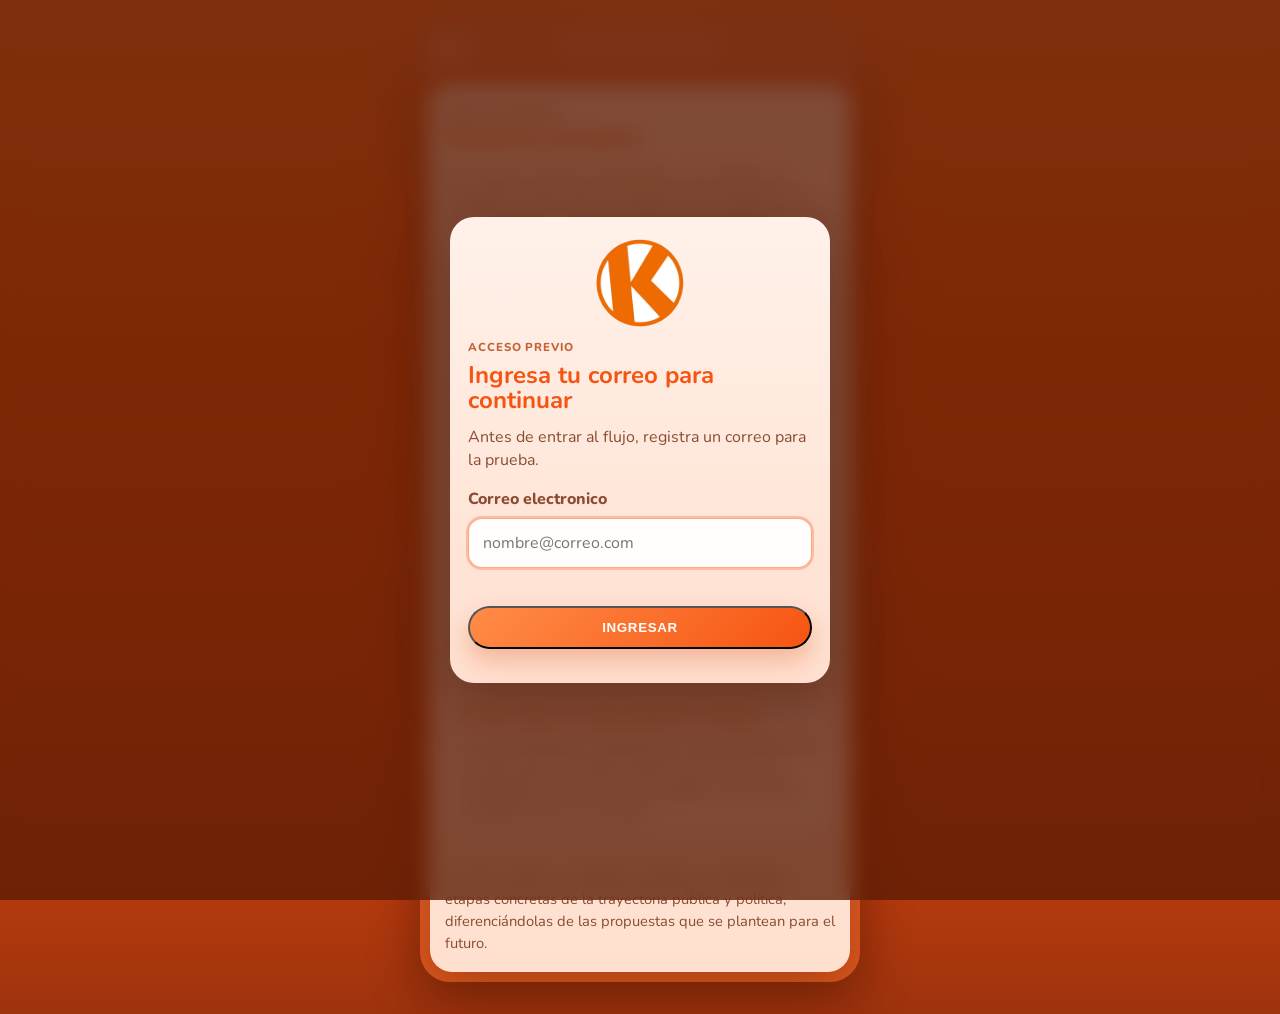
<file: acciones.html>
<!DOCTYPE html>
<html lang="es">
  <head>
    <meta charset="UTF-8" />
    <meta name="viewport" content="width=device-width, initial-scale=1.0" />
    <title>Fuerza Popular | Nuestras acciones</title>
    <link rel="preconnect" href="https://fonts.googleapis.com" />
    <link rel="preconnect" href="https://fonts.gstatic.com" crossorigin />
    <link
      href="https://fonts.googleapis.com/css2?family=Baloo+2:wght@600;700;800&family=Nunito:wght@400;600;700;800&display=swap"
      rel="stylesheet"
    />
    <link rel="stylesheet" href="styles.css" />
  </head>
  <body>
    <main class="app-shell">
      <section class="phone-frame">
        <header class="topbar">
          <a class="icon-button icon-button--link" href="index.html" aria-label="Volver a la portada">&#8592;</a>
          <p class="topbar__title">Elecciones Generales</p>
          <div class="topbar__spacer"></div>
        </header>

        <section class="detail-panel detail-panel--page detail-panel--simulator-tone">
          <div class="detail-panel__header">
            <p class="detail-panel__eyebrow">Trayectoria</p>
            <h1>Nuestras acciones</h1>
          </div>

          <p>
            Este espacio resume la trayectoria y las acciones ya realizadas, destacando la
            experiencia acumulada en el servicio público y el trabajo político desarrollado en
            Loreto.
          </p>

          <div class="detail-block">
            <h2>Más de 14 años de servicio público</h2>
            <p>
              Más de 14 años de servicio público respaldan una experiencia construida desde el
              trabajo directo con la población y el conocimiento de las necesidades de Loreto.
            </p>
          </div>

          <div class="detail-block">
            <h2>Gestión como alcalde distrital de Belén</h2>
            <p>
              Se presenta la experiencia como alcalde de la Municipalidad Distrital de Belén como
              una acción concreta de gestión pública y cercanía con la realidad local.
            </p>
          </div>

          <div class="detail-block">
            <h2>Participación política en Fuerza Popular</h2>
            <p>
              La afiliación a Fuerza Popular en 2024 forma parte del trabajo político asumido para
              fortalecer una propuesta de representación dentro del partido.
            </p>
          </div>

          <div class="detail-block">
            <h2>Camino hacia la representación nacional</h2>
            <p>
              La precandidatura a diputado por Fuerza Popular para las Elecciones Generales 2026 se
              presenta como continuidad de una trayectoria política y de servicio orientada a dar
              voz a Loreto.
            </p>
          </div>

          <p class="detail-panel__closing">
            En esta sección se muestran acciones ya realizadas y etapas concretas de la trayectoria
            pública y política, diferenciándolas de las propuestas que se plantean para el futuro.
          </p>
        </section>
      </section>
    </main>
    <script src="access.js"></script>
  </body>
</html>
</file>
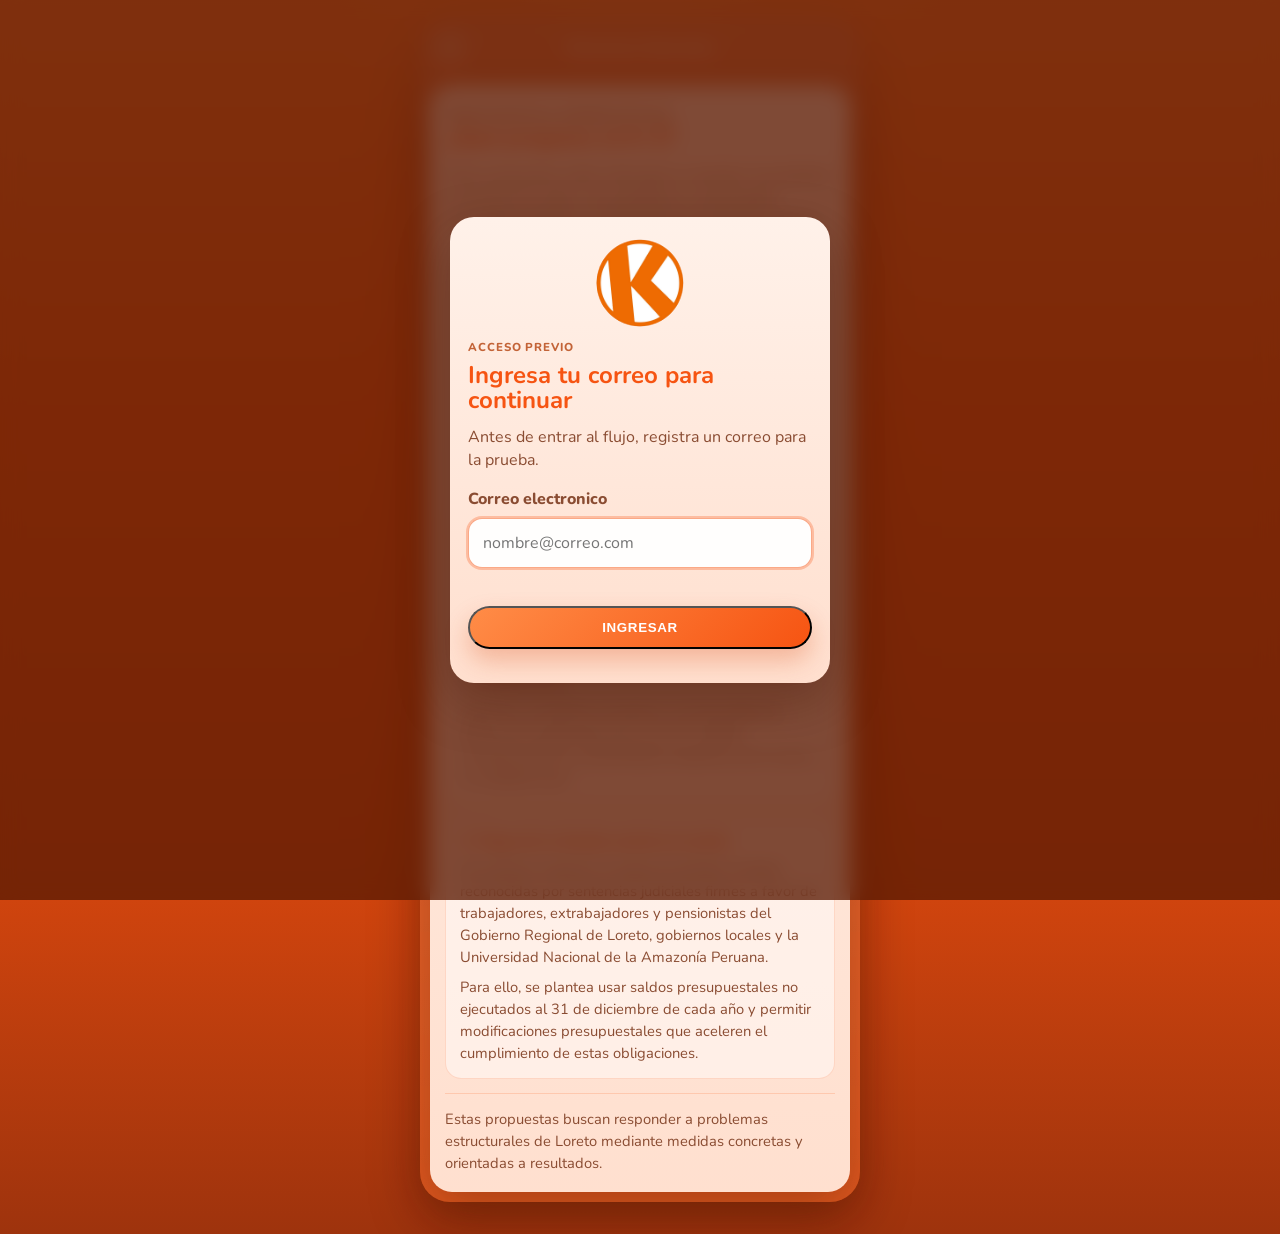
<file: propuestas.html>
<!DOCTYPE html>
<html lang="es">
  <head>
    <meta charset="UTF-8" />
    <meta name="viewport" content="width=device-width, initial-scale=1.0" />
    <title>K-3 | Propuestas</title>
    <link rel="preconnect" href="https://fonts.googleapis.com" />
    <link rel="preconnect" href="https://fonts.gstatic.com" crossorigin />
    <link
      href="https://fonts.googleapis.com/css2?family=Baloo+2:wght@600;700;800&family=Nunito:wght@400;600;700;800&display=swap"
      rel="stylesheet"
    />
    <link rel="stylesheet" href="styles.css" />
  </head>
  <body>
    <main class="app-shell">
      <section class="phone-frame">
        <header class="topbar">
          <a class="icon-button icon-button--link" href="index.html" aria-label="Volver a la portada">&#8592;</a>
          <p class="topbar__title">Elecciones Generales</p>
          <div class="topbar__spacer"></div>
        </header>

        <section class="detail-panel detail-panel--page detail-panel--simulator-tone">
          <div class="detail-panel__header">
            <p class="detail-panel__eyebrow">Propuestas normativas</p>
            <h1>¿Qué propone el K-3?</h1>
          </div>

          <p>
            Estas propuestas están enfocadas en atender necesidades concretas de Loreto, con
            prioridad en conectividad, desarrollo territorial y cumplimiento de derechos sociales.
          </p>

          <div class="detail-block">
            <h2>1. Infraestructura para la conectividad de Loreto</h2>
            <p>
              Se propone declarar de necesidad pública e interés nacional y regional la
              infraestructura para la conectividad terrestre, fluvial y aeroportuaria en Loreto,
              con el objetivo de integrar mejor la región con el resto del país.
            </p>
            <p>
              También se plantea aumentar al 80% el porcentaje destinado de los fondos de
              fideicomiso establecidos en la Ley 30897 y fijar plazos para un plan de desarrollo
              específico con cronograma y responsabilidades claras.
            </p>
          </div>

          <div class="detail-block">
            <h2>2. Alternativas para la Zona Baja de Belén</h2>
            <p>
              Se propone incorporar nuevas disposiciones a la Ley 30291 para atender a los
              pobladores de la Zona Baja de Belén que decidan no reubicarse, buscando alternativas
              de desarrollo con un plazo definido para su identificación.
            </p>
            <p>
              Además, se plantea exceptuar a la Zona Baja de Belén de la aplicación de la Ley
              N.° 32349, considerando las características históricas de la zona y su realidad
              local.
            </p>
          </div>

          <div class="detail-block">
            <h2>3. Pago de la deuda social en Loreto</h2>
            <p>
              Se propone asegurar el pago de deudas sociales reconocidas por sentencias judiciales
              firmes a favor de trabajadores, extrabajadores y pensionistas del Gobierno Regional
              de Loreto, gobiernos locales y la Universidad Nacional de la Amazonía Peruana.
            </p>
            <p>
              Para ello, se plantea usar saldos presupuestales no ejecutados al 31 de diciembre de
              cada año y permitir modificaciones presupuestales que aceleren el cumplimiento de
              estas obligaciones.
            </p>
          </div>

          <p class="detail-panel__closing">
            Estas propuestas buscan responder a problemas estructurales de Loreto mediante medidas
            concretas y orientadas a resultados.
          </p>
        </section>
      </section>
    </main>
    <script src="access.js"></script>
  </body>
</html>
</file>
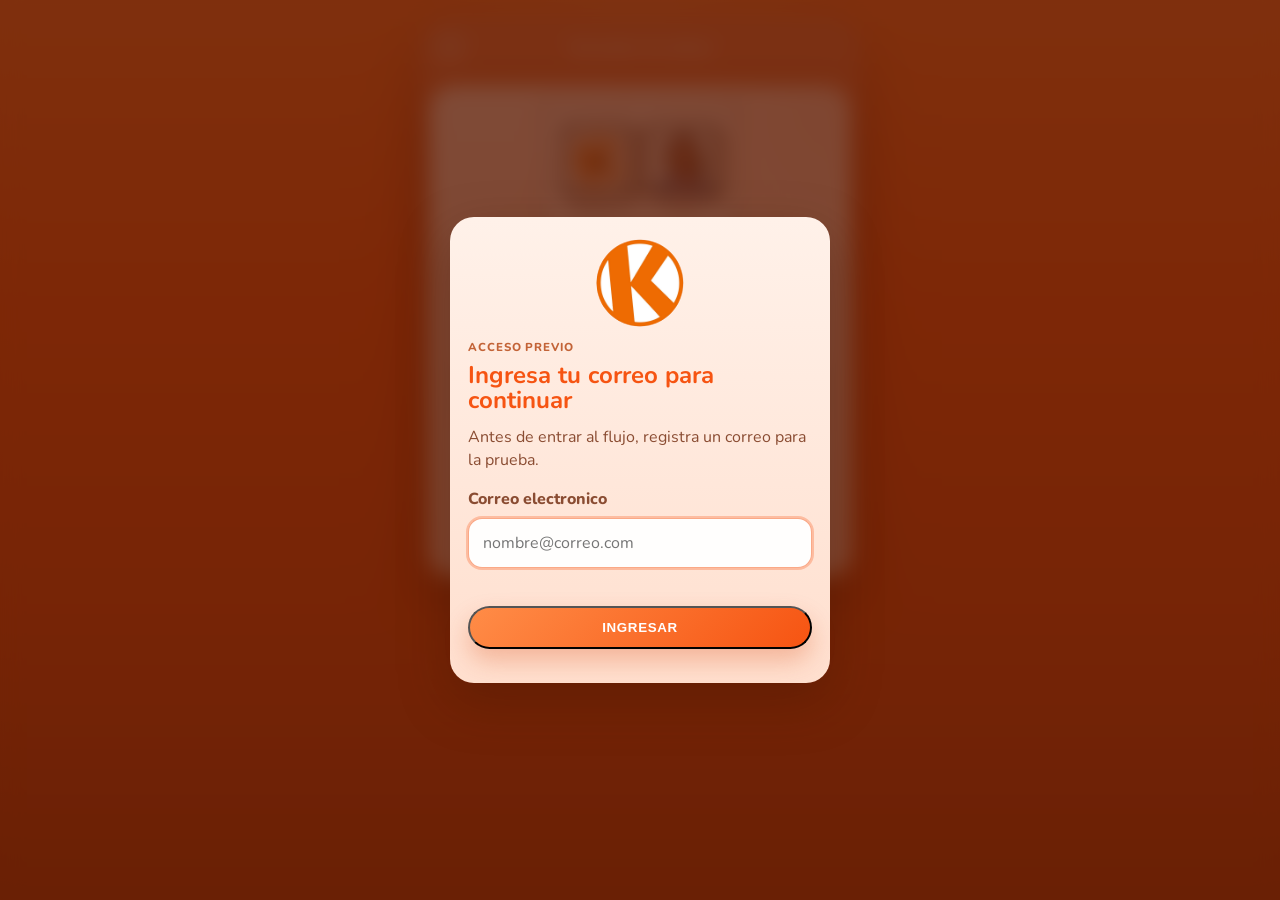
<file: simulador-paso-2.html>
<!DOCTYPE html>
<html lang="es">
  <head>
    <meta charset="UTF-8" />
    <meta name="viewport" content="width=device-width, initial-scale=1.0" />
    <title>Fuerza Popular | Simulador paso 2</title>
    <link rel="preconnect" href="https://fonts.googleapis.com" />
    <link rel="preconnect" href="https://fonts.gstatic.com" crossorigin />
    <link
      href="https://fonts.googleapis.com/css2?family=Baloo+2:wght@600;700;800&family=Nunito:wght@400;600;700;800&display=swap"
      rel="stylesheet"
    />
    <link rel="stylesheet" href="styles.css" />
  </head>
  <body>
    <main class="app-shell">
      <section class="phone-frame">
        <header class="topbar">
          <a class="icon-button icon-button--link" href="simulador-paso-1.html" aria-label="Volver al paso anterior">&#8592;</a>
          <p class="topbar__title">Simulador de cédula</p>
          <div class="topbar__spacer"></div>
        </header>

        <section class="simulator-screen">
          <article class="simulator-card simulator-card--step">
            <div class="mark-example">
              <div class="mark-example__sheet">
                <div class="mark-example__box">
                  <span class="mark-example__target mark-example__target--logo" aria-hidden="true"></span>
                  <small>Símbolo</small>
                </div>
                <div class="mark-example__box">
                  <span class="mark-example__target mark-example__target--photo" aria-hidden="true"></span>
                  <small>Foto</small>
                </div>
              </div>
              <div class="mark-example__check"></div>
            </div>

            <h1>Marca correctamente</h1>

            <p class="simulator-card__description">
              Usa solo aspa <strong>[x]</strong> o cruz <strong>[+]</strong> dentro del recuadro con
              la foto o símbolo del partido. Así tu voto por Fuerza Popular será válido. Cualquier
              otro símbolo o trazo anula tu voto.
            </p>

            <div class="simulator-progress" aria-label="Paso 2 de 4">
              <span class="simulator-progress__dot simulator-progress__dot--active"></span>
              <span class="simulator-progress__dot simulator-progress__dot--active"></span>
              <span class="simulator-progress__dot"></span>
              <span class="simulator-progress__dot"></span>
            </div>

            <a class="simulator-card__button" href="simulador-paso-3.html">Siguiente</a>
          </article>
        </section>
      </section>
    </main>
    <script src="access.js"></script>
  </body>
</html>
</file>
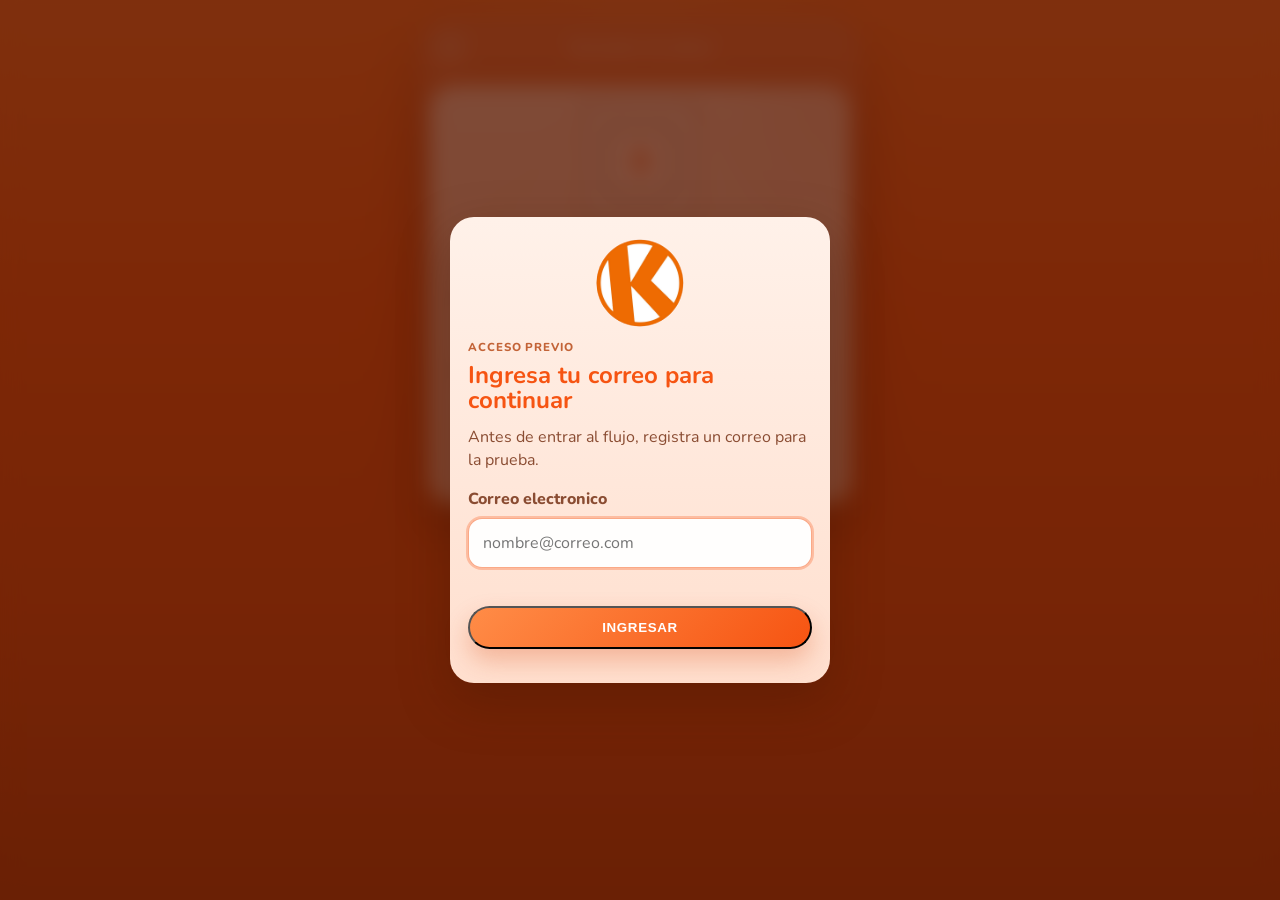
<file: simulador-paso-3.html>
<!DOCTYPE html>
<html lang="es">
  <head>
    <meta charset="UTF-8" />
    <meta name="viewport" content="width=device-width, initial-scale=1.0" />
    <title>Fuerza Popular | Simulador paso 3</title>
    <link rel="preconnect" href="https://fonts.googleapis.com" />
    <link rel="preconnect" href="https://fonts.gstatic.com" crossorigin />
    <link
      href="https://fonts.googleapis.com/css2?family=Baloo+2:wght@600;700;800&family=Nunito:wght@400;600;700;800&display=swap"
      rel="stylesheet"
    />
    <link rel="stylesheet" href="styles.css" />
  </head>
  <body>
    <main class="app-shell">
      <section class="phone-frame">
        <header class="topbar">
          <a class="icon-button icon-button--link" href="simulador-paso-2.html" aria-label="Volver al paso anterior">&#8592;</a>
          <p class="topbar__title">Simulador de cédula</p>
          <div class="topbar__spacer"></div>
        </header>

        <section class="simulator-screen">
          <article class="simulator-card simulator-card--step">
            <div class="vote-number">
              <div class="vote-number__sheet">
                <div class="vote-number__box">3</div>
              </div>
            </div>

            <h1>Voto preferencial</h1>

            <p class="simulator-card__description">
              Para Senadores, Diputados y el Parlamento Andino, puedes escribir el número de tus
              candidatos preferidos dentro de los recuadros vacíos. Aquí practicamos pensando en
              la lista de Fuerza Popular.
            </p>

            <div class="simulator-progress" aria-label="Paso 3 de 4">
              <span class="simulator-progress__dot simulator-progress__dot--active"></span>
              <span class="simulator-progress__dot simulator-progress__dot--active"></span>
              <span class="simulator-progress__dot simulator-progress__dot--active"></span>
              <span class="simulator-progress__dot"></span>
            </div>

            <a class="simulator-card__button" href="simulador-paso-4.html">Siguiente</a>
          </article>
        </section>
      </section>
    </main>
    <script src="access.js"></script>
  </body>
</html>
</file>
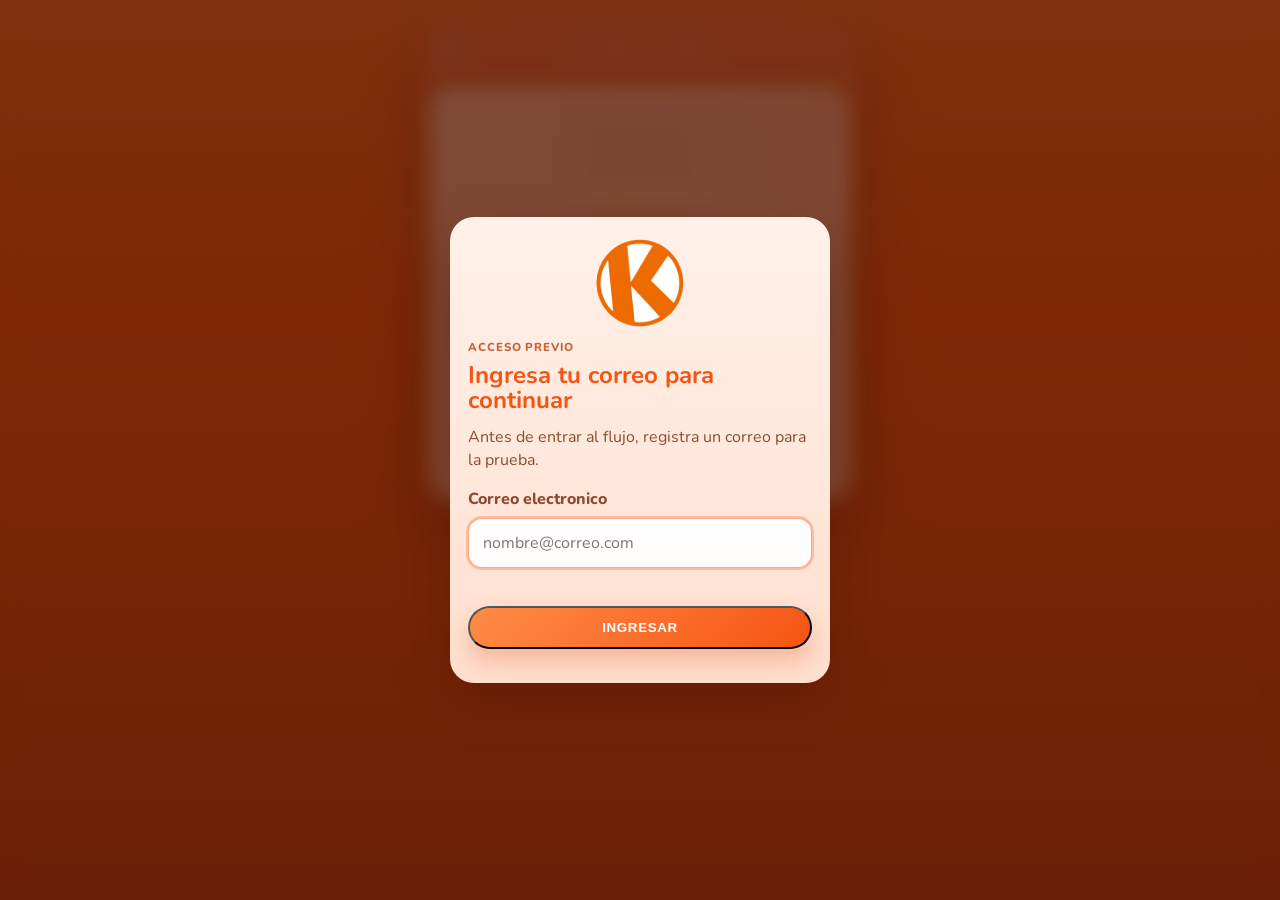
<file: simulador-paso-4.html>
<!DOCTYPE html>
<html lang="es">
  <head>
    <meta charset="UTF-8" />
    <meta name="viewport" content="width=device-width, initial-scale=1.0" />
    <title>Fuerza Popular | Simulador paso 4</title>
    <link rel="preconnect" href="https://fonts.googleapis.com" />
    <link rel="preconnect" href="https://fonts.gstatic.com" crossorigin />
    <link
      href="https://fonts.googleapis.com/css2?family=Baloo+2:wght@600;700;800&family=Nunito:wght@400;600;700;800&display=swap"
      rel="stylesheet"
    />
    <link rel="stylesheet" href="styles.css" />
  </head>
  <body>
    <main class="app-shell">
      <section class="phone-frame">
        <header class="topbar">
          <a class="icon-button icon-button--link" href="simulador-paso-3.html" aria-label="Volver al paso anterior">&#8592;</a>
          <p class="topbar__title">Simulador de cédula</p>
          <div class="topbar__spacer"></div>
        </header>

        <section class="simulator-screen">
          <article class="simulator-card simulator-card--step">
            <div class="vote-well">
              <div class="vote-well__sheet">
                <div class="vote-well__columns">
                  <span></span>
                  <span></span>
                  <span></span>
                  <span></span>
                  <span></span>
                </div>
                <div class="vote-well__curve"></div>
              </div>
            </div>

            <h1>Vota bien</h1>

            <p class="simulator-card__description">
              Son cinco elecciones, divididas en cinco columnas de colores. Puedes votar por el
              mismo partido en todas. En este simulador te enseñamos a marcar por Fuerza Popular
              donde corresponda.
            </p>

            <div class="simulator-progress" aria-label="Paso 4 de 5">
              <span class="simulator-progress__dot simulator-progress__dot--active"></span>
              <span class="simulator-progress__dot simulator-progress__dot--active"></span>
              <span class="simulator-progress__dot simulator-progress__dot--active"></span>
              <span class="simulator-progress__dot simulator-progress__dot--active"></span>
              <span class="simulator-progress__dot"></span>
            </div>

            <a class="simulator-card__button" href="simulador-paso-5.html">Siguiente</a>
          </article>
        </section>
      </section>
    </main>
    <script src="access.js"></script>
  </body>
</html>
</file>
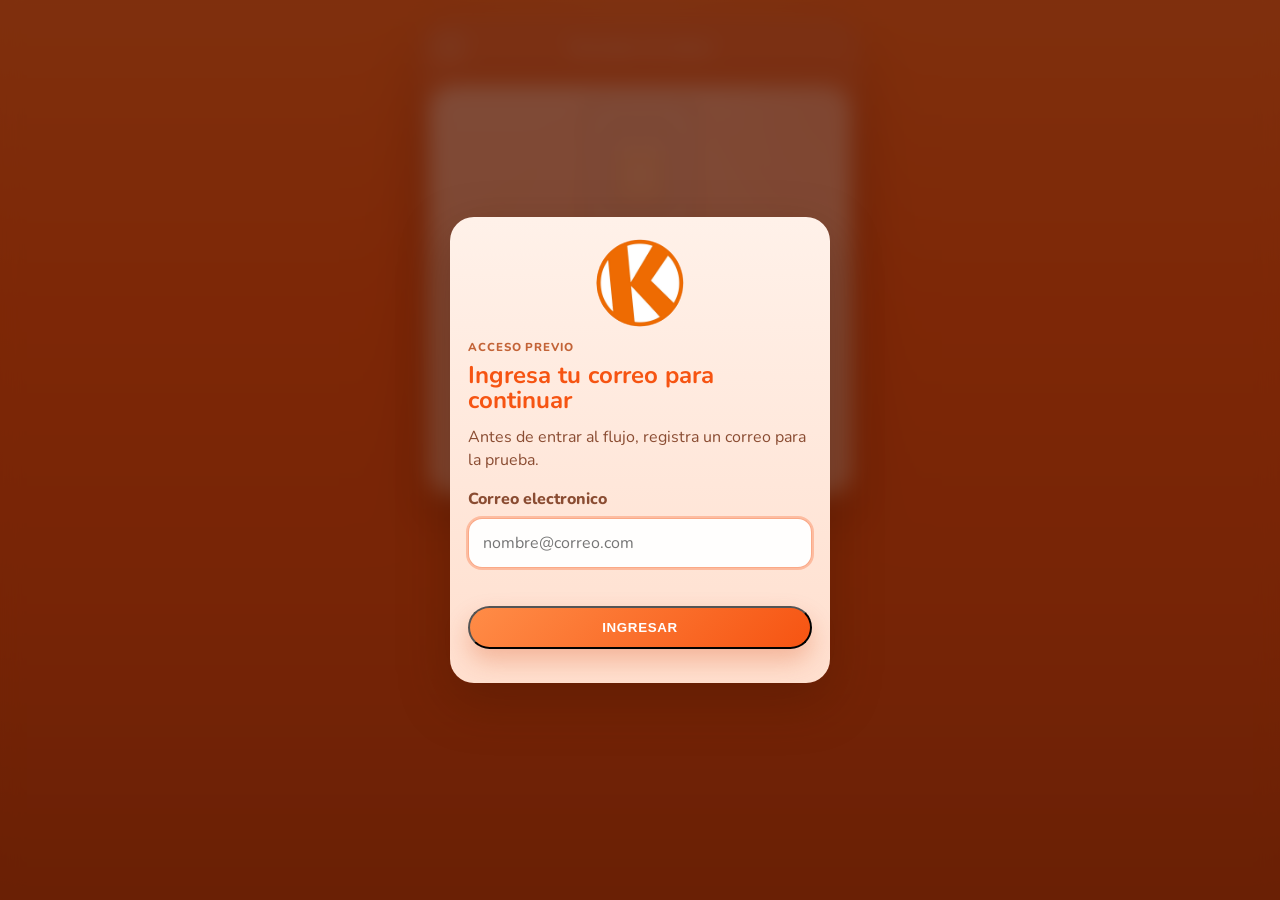
<file: simulador-paso-5.html>
<!DOCTYPE html>
<html lang="es">
  <head>
    <meta charset="UTF-8" />
    <meta name="viewport" content="width=device-width, initial-scale=1.0" />
    <title>Fuerza Popular | Simulador paso 5</title>
    <link rel="preconnect" href="https://fonts.googleapis.com" />
    <link rel="preconnect" href="https://fonts.gstatic.com" crossorigin />
    <link
      href="https://fonts.googleapis.com/css2?family=Baloo+2:wght@600;700;800&family=Nunito:wght@400;600;700;800&display=swap"
      rel="stylesheet"
    />
    <link rel="stylesheet" href="styles.css" />
  </head>
  <body>
    <main class="app-shell">
      <section class="phone-frame">
        <header class="topbar">
          <a class="icon-button icon-button--link" href="simulador-paso-4.html" aria-label="Volver al paso anterior">&#8592;</a>
          <p class="topbar__title">Simulador de cédula</p>
          <div class="topbar__spacer"></div>
        </header>

        <section class="simulator-screen">
          <article class="simulator-card simulator-card--step">
            <div class="blank-vote">
              <div class="blank-vote__sheet">
                <div class="blank-vote__paper">
                  <div class="blank-vote__line"></div>
                  <div class="blank-vote__dashed"></div>
                </div>
              </div>
            </div>

            <h1>Voto en blanco</h1>

            <p class="simulator-card__description">
              Si no marcas ninguna opción en una columna, se contará automáticamente como voto en
              blanco. Por eso es importante marcar bien por Fuerza Popular.
            </p>

            <div class="simulator-progress" aria-label="Paso 5 de 5">
              <span class="simulator-progress__dot simulator-progress__dot--active"></span>
              <span class="simulator-progress__dot simulator-progress__dot--active"></span>
              <span class="simulator-progress__dot simulator-progress__dot--active"></span>
              <span class="simulator-progress__dot simulator-progress__dot--active"></span>
              <span class="simulator-progress__dot simulator-progress__dot--active"></span>
            </div>

            <a class="simulator-card__button" href="simulador-paso-6.html">Siguiente</a>
          </article>
        </section>
      </section>
    </main>
    <script src="access.js"></script>
  </body>
</html>
</file>
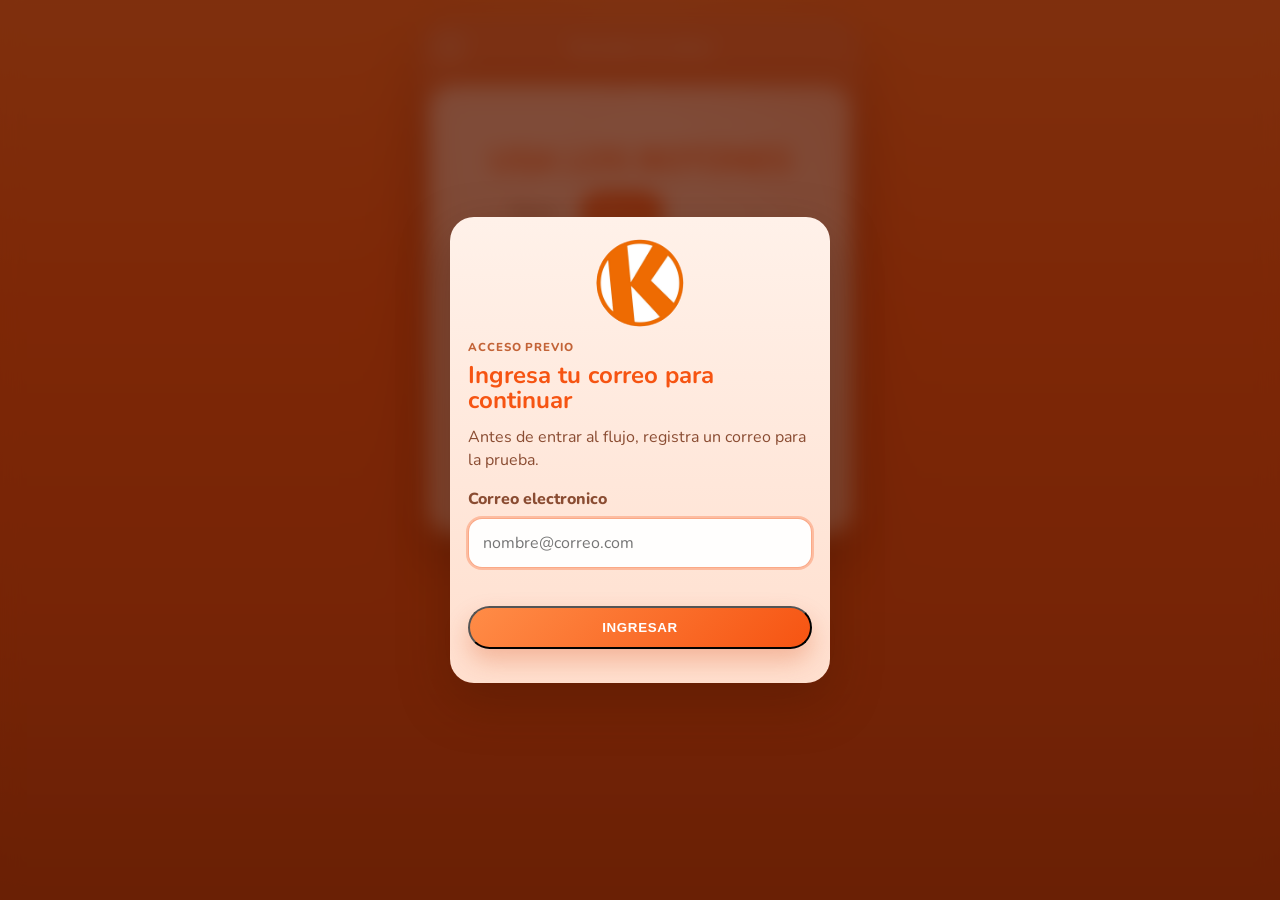
<file: simulador-paso-6.html>
<!DOCTYPE html>
<html lang="es">
  <head>
    <meta charset="UTF-8" />
    <meta name="viewport" content="width=device-width, initial-scale=1.0" />
    <title>Fuerza Popular | Simulador paso 6</title>
    <link rel="preconnect" href="https://fonts.googleapis.com" />
    <link rel="preconnect" href="https://fonts.gstatic.com" crossorigin />
    <link
      href="https://fonts.googleapis.com/css2?family=Baloo+2:wght@600;700;800&family=Nunito:wght@400;600;700;800&display=swap"
      rel="stylesheet"
    />
    <link rel="stylesheet" href="styles.css" />
  </head>
  <body>
    <main class="app-shell">
      <section class="phone-frame">
        <header class="topbar">
          <a class="icon-button icon-button--link" href="simulador-paso-5.html" aria-label="Volver al paso anterior">&#8592;</a>
          <p class="topbar__title">Simulador de cédula</p>
          <div class="topbar__spacer"></div>
        </header>

        <section class="simulator-screen">
          <article class="simulator-card simulator-card--step">
            <div class="gesture-card gesture-card--controls">
              <h1>Usa los botones</h1>
              <div class="control-guide">
                <span class="control-guide__item">Mover</span>
                <span class="control-guide__item control-guide__item--active">Marcar</span>
                <span class="control-guide__item">-</span>
                <span class="control-guide__item">+</span>
                <span class="control-guide__item">Retroceder</span>
              </div>
              <p class="simulator-card__description">
                <strong>Mover</strong> sirve para desplazar la cédula. <strong>Marcar</strong> te
                permite pintar encima. El botón <strong>-</strong> aleja, <strong>+</strong>
                acerca y <strong>Retroceder</strong> elimina solo tu último trazo para corregir sin
                borrar lo anterior.
              </p>
            </div>

            <div class="simulator-progress" aria-label="Paso final del simulador">
              <span class="simulator-progress__dot simulator-progress__dot--active"></span>
              <span class="simulator-progress__dot simulator-progress__dot--active"></span>
              <span class="simulator-progress__dot simulator-progress__dot--active"></span>
              <span class="simulator-progress__dot simulator-progress__dot--active"></span>
              <span class="simulator-progress__dot simulator-progress__dot--active"></span>
              <span class="simulator-progress__dot simulator-progress__dot--active"></span>
            </div>

            <a class="simulator-card__button" href="simulador-paso-7.html">Siguiente</a>
          </article>
        </section>
      </section>
    </main>
    <script src="access.js"></script>
  </body>
</html>
</file>
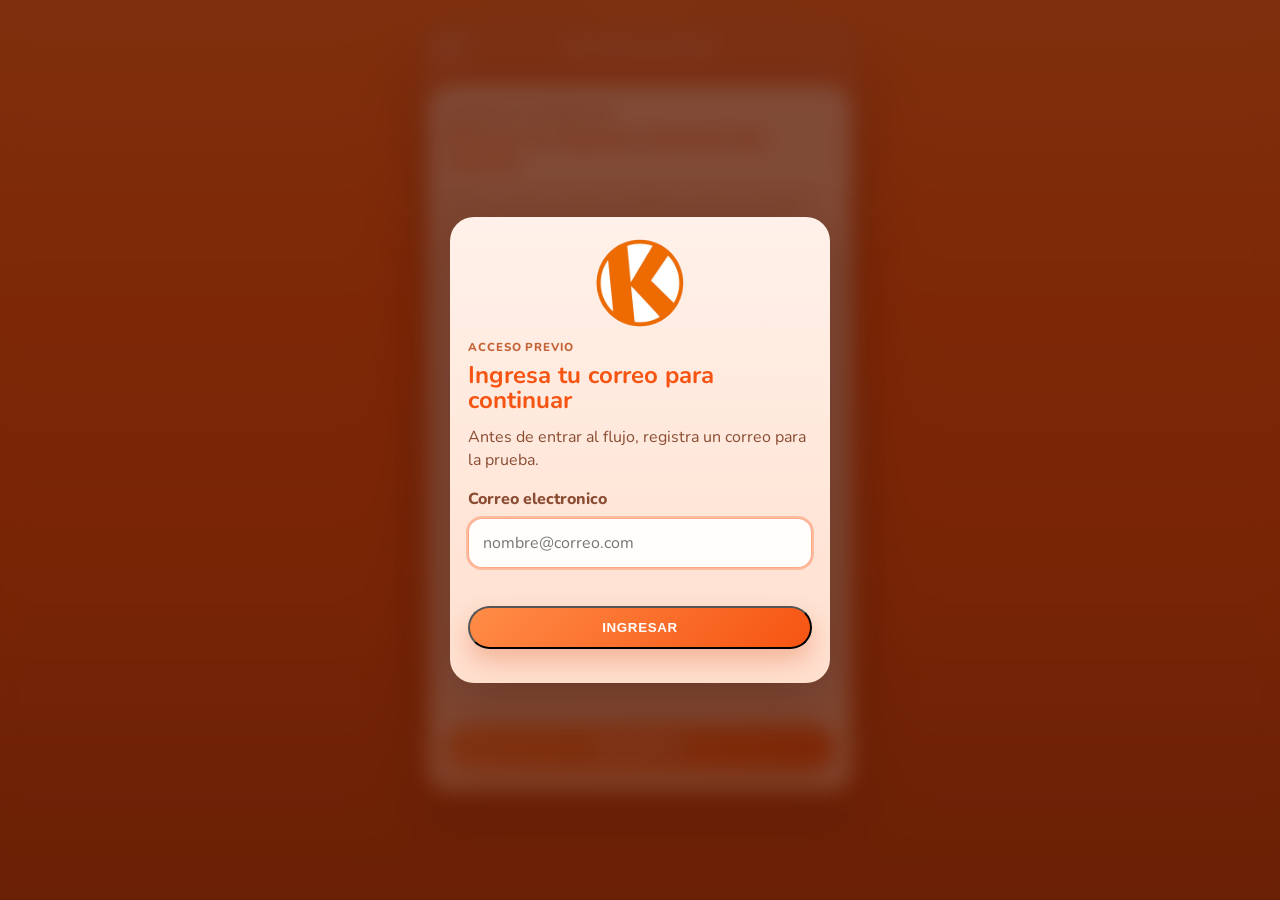
<file: simulador-paso-7.html>
<!DOCTYPE html>
<html lang="es">
  <head>
    <meta charset="UTF-8" />
    <meta name="viewport" content="width=device-width, initial-scale=1.0" />
    <title>Fuerza Popular | Simulador paso 7</title>
    <link rel="preconnect" href="https://fonts.googleapis.com" />
    <link rel="preconnect" href="https://fonts.gstatic.com" crossorigin />
    <link
      href="https://fonts.googleapis.com/css2?family=Baloo+2:wght@600;700;800&family=Nunito:wght@400;600;700;800&display=swap"
      rel="stylesheet"
    />
    <link rel="stylesheet" href="styles.css" />
  </head>
  <body>
    <main class="app-shell">
      <section class="phone-frame">
        <header class="topbar">
          <a class="icon-button icon-button--link" href="simulador-paso-6.html" aria-label="Volver al paso anterior">&#8592;</a>
          <p class="topbar__title">Simulador de cédula</p>
          <div class="topbar__spacer"></div>
        </header>

        <section class="detail-panel detail-panel--page detail-panel--simulator-tone">
          <div class="detail-panel__header">
            <p class="detail-panel__eyebrow">Ejemplo correcto</p>
            <h1>Esta es la manera correcta de marcar</h1>
          </div>

          <p>
            Observa cómo se marca el símbolo y cómo se escribe el número 3 en la cédula. Después
            de este ejemplo, ya puedes comenzar a practicar en el simulador.
          </p>

          <figure class="image-viewer image-viewer--simulator">
            <img
              src="assets/cedula-marcada.jpeg"
              alt="Ejemplo de cédula correctamente marcada por Fuerza Popular"
            />
          </figure>

          <a class="simulator-card__button simulator-card__button--wide" href="simulador-cedula.html">
            Siguiente
          </a>
        </section>
      </section>
    </main>
    <script src="access.js"></script>
  </body>
</html>
</file>
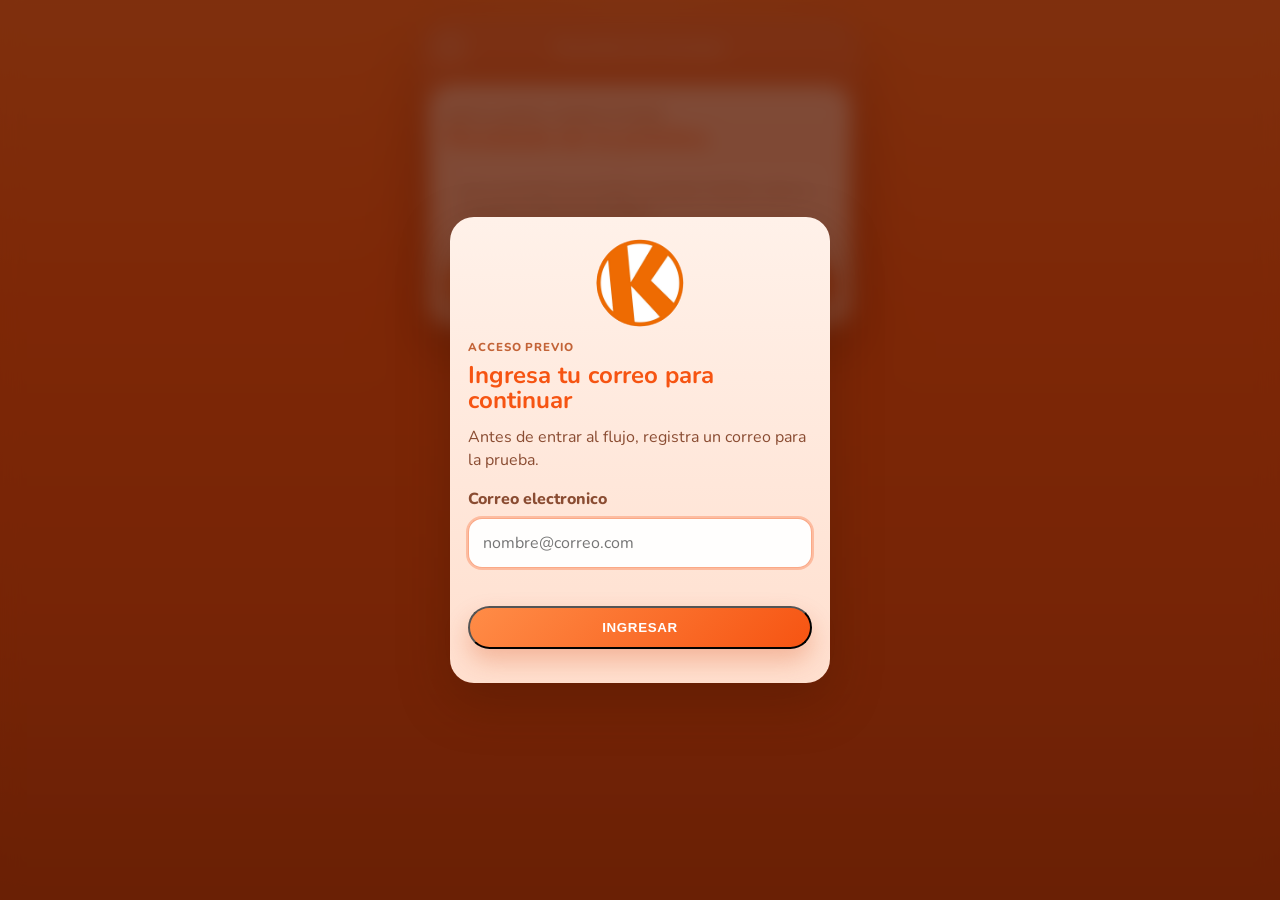
<file: simulador-resultado.html>
<!DOCTYPE html>
<html lang="es">
  <head>
    <meta charset="UTF-8" />
    <meta name="viewport" content="width=device-width, initial-scale=1.0" />
    <title>Fuerza Popular | Resultado del simulador</title>
    <link rel="preconnect" href="https://fonts.googleapis.com" />
    <link rel="preconnect" href="https://fonts.gstatic.com" crossorigin />
    <link
      href="https://fonts.googleapis.com/css2?family=Baloo+2:wght@600;700;800&family=Nunito:wght@400;600;700;800&display=swap"
      rel="stylesheet"
    />
    <link rel="stylesheet" href="styles.css" />
  </head>
  <body>
    <main class="app-shell">
      <section class="phone-frame">
        <header class="topbar">
          <a class="icon-button icon-button--link" href="simulador-cedula.html" aria-label="Volver a la cédula">&#8592;</a>
          <p class="topbar__title">Resultado del simulador</p>
          <div class="topbar__spacer"></div>
        </header>

        <section class="detail-panel detail-panel--page detail-panel--simulator-tone">
          <div class="detail-panel__header">
            <p class="detail-panel__eyebrow">Simulador completado</p>
            <h1 id="simulador-resultado-titulo">Resultado de tu práctica</h1>
          </div>

          <div class="detail-block">
            <p id="simulador-resultado-texto">
              Estamos revisando tu práctica del simulador.
            </p>
          </div>

          <a class="simulator-card__button simulator-card__button--wide" href="index.html" id="simulador-resultado-boton">
            Finalizar
          </a>
        </section>
      </section>
    </main>
    <script src="access.js"></script>
    <script src="simulador-resultado.js"></script>
  </body>
</html>
</file>
<file: styles.css>
:root {
  --text: #ffffff;
  --text-muted: rgba(255, 255, 255, 0.9);
  --shadow: 0 18px 50px rgba(71, 20, 2, 0.34);
  --radius-xl: 22px;
  --radius-lg: 18px;
}

* {
  box-sizing: border-box;
}

body {
  margin: 0;
  min-height: 100vh;
  background:
    radial-gradient(circle at top, rgba(255, 190, 150, 0.2), transparent 22%),
    linear-gradient(180deg, #ff7a30 0%, #f65412 34%, #d8470e 68%, #9e330d 100%);
  color: var(--text);
  font-family: "Nunito", "Trebuchet MS", sans-serif;
}

.app-shell {
  display: flex;
  justify-content: center;
  padding: 18px 12px 32px;
}

.phone-frame {
  width: min(100%, 390px);
  padding: 10px;
  border-radius: 30px;
  background:
    linear-gradient(180deg, rgba(255, 255, 255, 0.24), rgba(255, 255, 255, 0.06)),
    rgba(228, 82, 18, 0.9);
  backdrop-filter: blur(18px);
  box-shadow: var(--shadow);
}

.topbar {
  display: grid;
  grid-template-columns: 40px 1fr 40px;
  align-items: center;
  padding: 2px 2px 12px;
}

.topbar__title {
  margin: 0;
  text-align: center;
  font-size: 0.94rem;
  font-weight: 700;
  color: var(--text-muted);
}

.icon-button {
  display: inline-flex;
  align-items: center;
  justify-content: center;
  width: 36px;
  height: 36px;
  border: 0;
  border-radius: 50%;
  color: var(--text);
  background: rgba(255, 255, 255, 0.18);
  font-size: 1.1rem;
}

.icon-button--link {
  text-decoration: none;
}

.topbar__spacer {
  width: 36px;
  height: 36px;
}

.hero {
  position: relative;
  overflow: hidden;
  padding: 16px 14px 18px;
  border-radius: var(--radius-xl);
  background:
    radial-gradient(circle at left top, rgba(255, 255, 255, 0.14), transparent 34%),
    linear-gradient(135deg, #ff8b45 0%, #f65412 45%, #d8430a 100%);
}

.hero__inner {
  display: grid;
  grid-template-columns: 84px 1px 1fr;
  gap: 14px;
  align-items: center;
}

.hero__logo-wrap {
  display: flex;
  justify-content: center;
}

.hero__logo {
  display: block;
  width: 72px;
  height: 72px;
  object-fit: contain;
  border-radius: 50%;
  background: rgba(255, 255, 255, 0.96);
}

.hero__divider {
  width: 1px;
  min-height: 88px;
  background: rgba(255, 255, 255, 0.42);
}

.hero__content {
  display: flex;
  align-items: center;
  justify-content: center;
}

.hero::after {
  content: "";
  position: absolute;
  inset: auto -34px -34px auto;
  width: 120px;
  height: 120px;
  border-radius: 50%;
  background: rgba(255, 255, 255, 0.08);
}

.hero__title {
  margin: 0;
  width: 100%;
  text-align: center;
  font-family: "Baloo 2", "Trebuchet MS", cursive;
  font-size: 1.7rem;
  line-height: 1.02;
  text-transform: uppercase;
  color: #ffffff;
}

.hero__title-line {
  display: block;
}

.card {
  margin-top: 10px;
  border-radius: var(--radius-lg);
  box-shadow: var(--shadow);
}

.event-card {
  padding: 14px;
  background: linear-gradient(135deg, #ff8a43 0%, #f65412 46%, #cf4109 100%);
}


.card__kicker {
  margin: 0;
  font-size: 1rem;
  font-weight: 800;
}

.card__meta {
  margin: 4px 0 0;
  color: var(--text-muted);
  font-size: 0.82rem;
}

.countdown {
  display: grid;
  grid-template-columns: repeat(4, 1fr);
  gap: 6px;
  margin-top: 12px;
}

.countdown__item {
  padding: 8px 4px;
  border: 1px solid rgba(255, 255, 255, 0.35);
  border-radius: 12px;
  text-align: center;
  background: rgba(255, 255, 255, 0.12);
}

.countdown__item strong {
  display: block;
  font-size: 1.05rem;
}

.countdown__item span {
  font-size: 0.66rem;
  color: var(--text-muted);
}

.grid {
  display: grid;
  grid-template-columns: repeat(2, 1fr);
  gap: 10px;
  margin-top: 10px;
}

.info-card,
.promo-card {
  overflow: hidden;
  min-height: 170px;
  border-radius: var(--radius-lg);
  background: linear-gradient(180deg, #ff8c47 0%, #f65412 58%, #d74209 100%);
}

.info-card__link {
  display: block;
  color: inherit;
  text-decoration: none;
}

.info-card--wide,
.promo-card {
  grid-column: 1 / -1;
}

.info-card__visual {
  height: 98px;
}

.info-card--wide .info-card__visual {
  height: 128px;
}

.visual {
  position: relative;
  overflow: hidden;
}

.visual::before,
.visual::after {
  content: "";
  position: absolute;
  inset: 0;
}

.visual--city {
  background:
    linear-gradient(180deg, rgba(255, 255, 255, 0.02), rgba(54, 14, 1, 0.08)),
    url("https://raw.githubusercontent.com/TyroneSPR/fuerza-popular-web/main/assets/banner.png") center center / contain no-repeat,
    linear-gradient(90deg, #ef6b00 0%, #ef6b00 76%, #ffffff 76%, #ffffff 100%);
}

.visual--city::before {
  inset: 0;
  background: linear-gradient(90deg, rgba(255, 255, 255, 0.03) 0%, rgba(255, 255, 255, 0.01) 42%, rgba(87, 24, 2, 0.04) 100%);
}

.visual--city::after {
  inset: auto 0 0;
  height: 22px;
  background: linear-gradient(180deg, transparent, rgba(123, 35, 4, 0.32));
}

.visual--vote {
  background:
    linear-gradient(180deg, rgba(255, 255, 255, 0.02), rgba(54, 14, 1, 0.04)),
    url("https://raw.githubusercontent.com/TyroneSPR/fuerza-popular-web/main/assets/cedula-original.jpg") center center / contain no-repeat,
    #ffffff;
}

.visual--vote::before {
  inset: 0;
  background: linear-gradient(90deg, rgba(255, 255, 255, 0.02) 0%, rgba(255, 255, 255, 0.01) 42%, rgba(0, 0, 0, 0.03) 100%);
}

.visual--vote::after {
  inset: auto 0 0;
  height: 18px;
  background: linear-gradient(180deg, transparent, rgba(0, 0, 0, 0.08));
}

.visual--people {
  background:
    linear-gradient(180deg, rgba(255, 255, 255, 0.04), rgba(54, 14, 1, 0.16)),
    url("https://raw.githubusercontent.com/TyroneSPR/fuerza-popular-web/main/assets/acciones-nueva.jpg") center 42% / cover no-repeat,
    linear-gradient(135deg, #ef6b00 0%, #c94b00 100%);
}

.visual--people::before {
  inset: 0;
  background: linear-gradient(90deg, rgba(255, 255, 255, 0.03) 0%, rgba(255, 255, 255, 0.01) 42%, rgba(87, 24, 2, 0.12) 100%);
}

.info-card__content {
  padding: 10px 12px 14px;
}

.info-card__content h3,
.promo-card__title {
  margin: 0;
  font-size: 1.05rem;
  line-height: 1.05;
}

.info-card__content span,
.promo-card__text {
  display: inline-block;
  margin-top: 6px;
  color: #ffffff;
  font-weight: 700;
  text-decoration: none;
}

.info-card__content span::after {
  content: "  →";
}

.promo-card {
  padding: 14px;
  background: linear-gradient(135deg, #ff914d 0%, #f65412 42%, #d13f08 100%);
}

.promo-card__link {
  display: grid;
  grid-template-columns: 1fr;
  gap: 8px;
  align-items: start;
  color: inherit;
  text-decoration: none;
}

.promo-card__illustration {
  position: relative;
  height: 70px;
  border-radius: 16px;
  background:
    linear-gradient(180deg, rgba(255, 255, 255, 0.14), transparent 26%),
    linear-gradient(135deg, #ffd7ae 0%, #ff7f47 100%);
}

.promo-card__illustration::before {
  content: "";
  position: absolute;
  left: 10px;
  right: 10px;
  top: 18px;
  height: 32px;
  border-radius: 8px;
  background:
    linear-gradient(90deg, #fff 0 24px, transparent 24px 30px, #fff 30px 100%),
    linear-gradient(180deg, #5d2a17, #8f4b28);
}

.promo-card__illustration::after {
  content: "";
  position: absolute;
  top: 8px;
  right: 8px;
  width: 26px;
  height: 26px;
  border-radius: 50%;
  background: #8d2d0a;
}

.detail-panel {
  margin-top: 14px;
  padding: 18px 15px;
  border-radius: 22px;
  background: linear-gradient(180deg, rgba(255, 153, 92, 0.94), rgba(246, 84, 18, 0.98));
  box-shadow: var(--shadow);
  scroll-margin-top: 18px;
}

.detail-panel__header {
  margin-bottom: 14px;
}

.detail-panel__eyebrow {
  margin: 0 0 6px;
  color: #ffffff;
  font-size: 0.75rem;
  font-weight: 800;
  letter-spacing: 0.08em;
  text-transform: uppercase;
}

.detail-panel h1,
.detail-panel h2 {
  margin: 0;
  font-size: 1.45rem;
  line-height: 1.05;
}

.detail-panel p {
  margin: 0;
  color: #ffffff;
  font-size: 0.92rem;
  line-height: 1.5;
}

.detail-block {
  margin-top: 14px;
  padding: 14px;
  border: 1px solid rgba(255, 255, 255, 0.22);
  border-radius: 16px;
  background: rgba(255, 255, 255, 0.08);
}

.detail-block h2 {
  margin: 0 0 8px;
  color: #ffffff;
  font-size: 1rem;
}

.detail-block p + p {
  margin-top: 8px;
}

.detail-panel__closing {
  margin-top: 14px !important;
  padding-top: 14px;
  border-top: 1px solid rgba(255, 255, 255, 0.25);
}

.detail-panel--page {
  margin-top: 8px;
}

.detail-panel--simulator-tone {
  background:
    linear-gradient(180deg, rgba(255, 241, 233, 0.98), rgba(255, 223, 206, 0.98)),
    #fff5ef;
  color: #8a4c32;
}

.detail-panel--simulator-tone .detail-panel__eyebrow {
  color: #c36337;
}

.detail-panel--simulator-tone h1,
.detail-panel--simulator-tone h2,
.detail-panel--simulator-tone p {
  color: #8a4c32;
}

.detail-panel--simulator-tone h1 {
  color: #f65412;
}

.detail-panel--simulator-tone .detail-block {
  border: 1px solid rgba(246, 84, 18, 0.16);
  background: rgba(255, 255, 255, 0.46);
}

.detail-panel--simulator-tone .detail-block h2 {
  color: #f65412;
}

.detail-panel--simulator-tone .detail-panel__closing {
  border-top: 1px solid rgba(246, 84, 18, 0.18);
}

.grid .promo-card {
  grid-column: auto;
}

.image-viewer {
  margin: 0;
  padding: 12px;
  border-radius: 18px;
  background: rgba(255, 255, 255, 0.14);
}

.image-viewer img {
  display: block;
  width: 100%;
  height: auto;
  border-radius: 12px;
  background: #ffffff;
}

.image-viewer--simulator {
  margin-top: 16px;
  background: rgba(255, 255, 255, 0.72);
}

.simulator-screen {
  margin-top: 8px;
}

.simulator-card {
  position: relative;
  overflow: hidden;
  padding: 18px 16px 20px;
  border-radius: 24px;
  background:
    linear-gradient(180deg, rgba(255, 240, 232, 0.98), rgba(255, 222, 204, 0.98)),
    #ffffff;
  color: #8a4c32;
  box-shadow: var(--shadow);
}

.simulator-card::before {
  content: "";
  position: absolute;
  inset: 0;
  background:
    radial-gradient(circle at top right, rgba(246, 84, 18, 0.14), transparent 28%),
    linear-gradient(135deg, transparent 0 22%, rgba(246, 84, 18, 0.05) 22% 23%, transparent 23% 100%),
    linear-gradient(45deg, transparent 0 78%, rgba(246, 84, 18, 0.05) 78% 79%, transparent 79% 100%);
  pointer-events: none;
}

.simulator-card__brand {
  display: flex;
  flex-direction: column;
  align-items: center;
  gap: 10px;
}

.simulator-card__logo-frame {
  display: flex;
  align-items: center;
  justify-content: center;
  width: 148px;
  height: 148px;
  padding: 10px;
  border-radius: 50%;
  background: rgba(255, 255, 255, 0.92);
  box-shadow: inset 0 0 0 3px rgba(246, 84, 18, 0.12);
}

.simulator-card__logo-image {
  display: block;
  width: 100%;
  height: 100%;
  object-fit: contain;
}

.simulator-card__eyebrow {
  margin: 22px 0 12px;
  text-align: center;
  font-size: 0.68rem;
  letter-spacing: 0.28em;
  text-transform: uppercase;
  color: #c36337;
}

.simulator-card h1 {
  margin: 0;
  text-align: center;
  font-size: 2rem;
  line-height: 0.95;
  text-transform: uppercase;
  color: #f65412;
}

.simulator-card--step h1 {
  margin-top: 22px;
}

.simulator-card__date {
  margin-top: 18px;
  padding: 10px 12px;
  background: #f65412;
  color: #ffffff;
  font-weight: 800;
  text-align: center;
  text-transform: uppercase;
  border-radius: 12px;
}

.simulator-card__text {
  margin: 18px 0 0;
  padding-left: 12px;
  border-left: 4px solid #f65412;
  color: #8b553d;
  line-height: 1.35;
}

.simulator-card__description {
  margin: 18px 0 0;
  text-align: center;
  color: #8b553d;
  line-height: 1.45;
}

.simulator-card__description--compact {
  margin-top: 12px;
  text-transform: uppercase;
}

.simulator-card__button {
  display: block;
  width: fit-content;
  margin: 22px auto 0;
  padding: 12px 24px;
  border-radius: 999px;
  background: linear-gradient(135deg, #ff8c47 0%, #f65412 100%);
  color: #ffffff;
  font-weight: 800;
  text-decoration: none;
  text-transform: uppercase;
  letter-spacing: 0.05em;
  box-shadow: 0 12px 24px rgba(214, 69, 10, 0.28);
}

.access-gate {
  position: fixed;
  inset: 0;
  z-index: 999;
  display: flex;
  align-items: center;
  justify-content: center;
  padding: 20px;
  background: rgba(91, 28, 4, 0.78);
  backdrop-filter: blur(10px);
}

.access-gate[hidden] {
  display: none;
}

.access-gate__panel {
  width: min(100%, 380px);
  padding: 22px 18px;
  border-radius: 24px;
  background:
    linear-gradient(180deg, rgba(255, 241, 233, 0.98), rgba(255, 223, 206, 0.98)),
    #fff5ef;
  color: #8a4c32;
  box-shadow: var(--shadow);
}

.access-gate__brand {
  display: flex;
  justify-content: center;
  margin-bottom: 12px;
}

.access-gate__logo {
  width: 88px;
  height: 88px;
  object-fit: contain;
  border-radius: 50%;
  background: rgba(255, 255, 255, 0.96);
  box-shadow: inset 0 0 0 3px rgba(246, 84, 18, 0.1);
}

.access-gate__eyebrow {
  margin: 0 0 8px;
  color: #c36337;
  font-size: 0.72rem;
  font-weight: 800;
  letter-spacing: 0.08em;
  text-transform: uppercase;
}

.access-gate__title {
  margin: 0;
  font-size: 1.5rem;
  line-height: 1.05;
  color: #f65412;
}

.access-gate__text {
  margin: 12px 0 0;
  color: #8a4c32;
  line-height: 1.45;
}

.access-gate__form {
  margin-top: 16px;
}

.access-gate__label {
  display: block;
  margin-bottom: 8px;
  font-weight: 800;
}

.access-gate__input {
  width: 100%;
  padding: 13px 14px;
  border: 1px solid rgba(246, 84, 18, 0.26);
  border-radius: 14px;
  background: rgba(255, 255, 255, 0.94);
  color: #8a4c32;
  font: inherit;
}

.access-gate__input:focus {
  outline: 2px solid rgba(246, 84, 18, 0.28);
  border-color: rgba(246, 84, 18, 0.5);
}

.access-gate__error {
  min-height: 20px;
  margin: 10px 0 0;
  color: #cf4109;
  font-size: 0.85rem;
  font-weight: 700;
}

.access-gate__button {
  display: inline-flex;
  align-items: center;
  justify-content: center;
  gap: 10px;
  width: 100%;
  margin-top: 8px;
}

.access-gate__button:disabled {
  opacity: 0.9;
}

.access-gate__button--loading {
  cursor: wait;
}

.access-gate__spinner {
  display: none;
  width: 16px;
  height: 16px;
  border: 2px solid rgba(255, 255, 255, 0.35);
  border-top-color: #ffffff;
  border-radius: 50%;
  animation: access-spin 0.75s linear infinite;
}

.access-gate__button--loading .access-gate__spinner {
  display: inline-block;
}

.access-gate__success {
  margin: 12px 0 0;
  color: #1f8f57;
  font-size: 0.85rem;
  font-weight: 700;
}

@keyframes access-spin {
  to {
    transform: rotate(360deg);
  }
}

.mark-example {
  display: flex;
  flex-direction: column;
  align-items: center;
}

.mark-example__sheet {
  display: grid;
  grid-template-columns: repeat(2, 1fr);
  gap: 12px;
  padding: 18px;
  border: 3px solid rgba(117, 82, 62, 0.55);
  background: rgba(255, 255, 255, 0.78);
}

.mark-example__box {
  display: flex;
  flex-direction: column;
  align-items: center;
  gap: 8px;
}

.mark-example__box small {
  color: #7e604e;
  font-size: 0.72rem;
  text-transform: uppercase;
}

.mark-example__target {
  position: relative;
  display: block;
  width: 72px;
  height: 72px;
  overflow: hidden;
  border: 4px solid #17110f;
  box-shadow: 8px 6px 0 rgba(117, 82, 62, 0.45);
  background-color: #fffaf7;
  background-position: center;
  background-repeat: no-repeat;
}

.mark-example__target--logo {
  background-image: url("assets/logo-fuerza-popular.png");
  background-size: 82%;
}

.mark-example__target--photo {
  background-image: url("assets/keiko.jpeg");
  background-size: cover;
}

.mark-example__target::before,
.mark-example__target::after {
  content: "";
  position: absolute;
  top: 33px;
  left: 7px;
  width: 54px;
  height: 2px;
  background: #111111;
}

.mark-example__target::before {
  transform: rotate(45deg);
}

.mark-example__target::after {
  transform: rotate(-45deg);
}

.mark-example__check {
  position: relative;
  width: 28px;
  height: 28px;
  margin-top: -10px;
  border-radius: 50%;
  background: #f65412;
  box-shadow: 0 8px 18px rgba(214, 69, 10, 0.24);
}

.mark-example__check::before {
  content: "";
  position: absolute;
  left: 8px;
  top: 7px;
  width: 11px;
  height: 6px;
  border-left: 3px solid #ffffff;
  border-bottom: 3px solid #ffffff;
  transform: rotate(-45deg);
}

.simulator-progress {
  display: flex;
  justify-content: center;
  gap: 10px;
  margin-top: 22px;
}

.simulator-progress__dot {
  width: 12px;
  height: 12px;
  border-radius: 999px;
  background: rgba(246, 84, 18, 0.2);
}

.simulator-progress__dot--active {
  background: #f65412;
}

.vote-number {
  display: flex;
  justify-content: center;
}

.vote-number__sheet {
  padding: 18px;
  border: 3px solid rgba(117, 82, 62, 0.55);
  background: rgba(255, 255, 255, 0.78);
}

.vote-number__box {
  display: flex;
  align-items: center;
  justify-content: center;
  width: 72px;
  height: 72px;
  border: 3px solid #9e765e;
  background: #fffaf7;
  color: #f65412;
  font-size: 2rem;
  font-weight: 800;
  letter-spacing: 0.04em;
}

.vote-well {
  display: flex;
  justify-content: center;
}

.vote-well__sheet {
  padding: 18px 16px 12px;
  border: 3px solid rgba(117, 82, 62, 0.55);
  background: rgba(255, 255, 255, 0.78);
}

.vote-well__columns {
  display: flex;
  gap: 6px;
}

.vote-well__columns span {
  display: block;
  width: 18px;
  height: 56px;
  border: 3px solid #9e765e;
  background: #fffaf7;
}

.vote-well__columns span:nth-child(1) {
  border-bottom-color: #f65412;
}

.vote-well__columns span:nth-child(2) {
  border-bottom-color: #ff8f1f;
}

.vote-well__columns span:nth-child(3) {
  border-bottom-color: #f3c23c;
}

.vote-well__columns span:nth-child(4) {
  border-bottom-color: #f08b58;
}

.vote-well__columns span:nth-child(5) {
  border-bottom-color: #d8571a;
}

.vote-well__curve {
  width: 100%;
  height: 14px;
  margin-top: 6px;
  border-bottom: 4px solid #f3c23c;
  border-radius: 0 0 999px 999px;
}

.blank-vote {
  display: flex;
  justify-content: center;
}

.blank-vote__sheet {
  padding: 18px;
  border: 3px solid rgba(117, 82, 62, 0.55);
  background: rgba(255, 255, 255, 0.78);
}

.blank-vote__paper {
  display: flex;
  flex-direction: column;
  align-items: center;
  gap: 12px;
  width: 64px;
  padding: 10px 10px 12px;
  border: 3px solid #9e765e;
  background: #fffaf7;
}

.blank-vote__line {
  width: 28px;
  height: 4px;
  border-radius: 999px;
  background: #d8c9c0;
}

.blank-vote__dashed {
  width: 32px;
  height: 42px;
  border: 3px dashed #f3c23c;
  background: rgba(243, 194, 60, 0.06);
}

.gesture-card {
  padding: 18px 16px;
  border: 2px solid rgba(246, 84, 18, 0.18);
  border-radius: 18px;
  background: rgba(255, 255, 255, 0.45);
}

.gesture-card--controls {
  text-align: center;
}

.control-guide {
  display: flex;
  flex-wrap: wrap;
  justify-content: center;
  gap: 8px;
  margin-top: 16px;
  margin-bottom: 16px;
}

.control-guide__item {
  display: inline-flex;
  align-items: center;
  justify-content: center;
  min-width: 52px;
  padding: 9px 14px;
  border-radius: 999px;
  background: rgba(255, 255, 255, 0.72);
  color: #8a4c32;
  font-weight: 800;
}

.control-guide__item--active {
  background: #f65412;
  color: #ffffff;
}

.simulator-toolbar {
  display: flex;
  flex-wrap: wrap;
  gap: 8px;
  margin-bottom: 12px;
}

.simulator-tool {
  border: 0;
  border-radius: 999px;
  padding: 9px 14px;
  background: rgba(255, 255, 255, 0.44);
  color: #8a4c32;
  font: inherit;
  font-weight: 800;
}

.simulator-tool--active {
  background: #f65412;
  color: #ffffff;
}

.ballot-simulator {
  border-radius: 20px;
  overflow: hidden;
  background: rgba(255, 255, 255, 0.42);
  border: 1px solid rgba(246, 84, 18, 0.16);
}

.ballot-viewport {
  position: relative;
  min-height: 260px;
  overflow: hidden;
  touch-action: none;
  cursor: grab;
}

.ballot-viewport--drawing {
  cursor: crosshair;
}

.ballot-stage {
  position: absolute;
  top: 0;
  left: 0;
  transform-origin: top left;
  will-change: transform;
}

.ballot-stage img,
.ballot-stage canvas {
  position: absolute;
  inset: 0;
  display: block;
  width: 100%;
  height: 100%;
}

.ballot-stage img {
  user-select: none;
  -webkit-user-drag: none;
  border-radius: 0;
}

.ballot-stage canvas {
  z-index: 2;
  pointer-events: auto;
  touch-action: none;
}

.simulator-hint {
  margin-top: 12px !important;
  color: #8a4c32 !important;
}

.simulator-hint--top {
  margin: 0 0 12px !important;
}

@media (min-width: 760px) {
  .phone-frame {
    width: min(100%, 440px);
  }

  .hero__title {
    font-size: 2.35rem;
  }
}

.hero__title-line--subtle {
  margin-top: 10px;
  font-size: 0.82rem;
  line-height: 1.25;
}

.simulator-card__button--wide {
  width: 100%;
  text-align: center;
}
</file>
